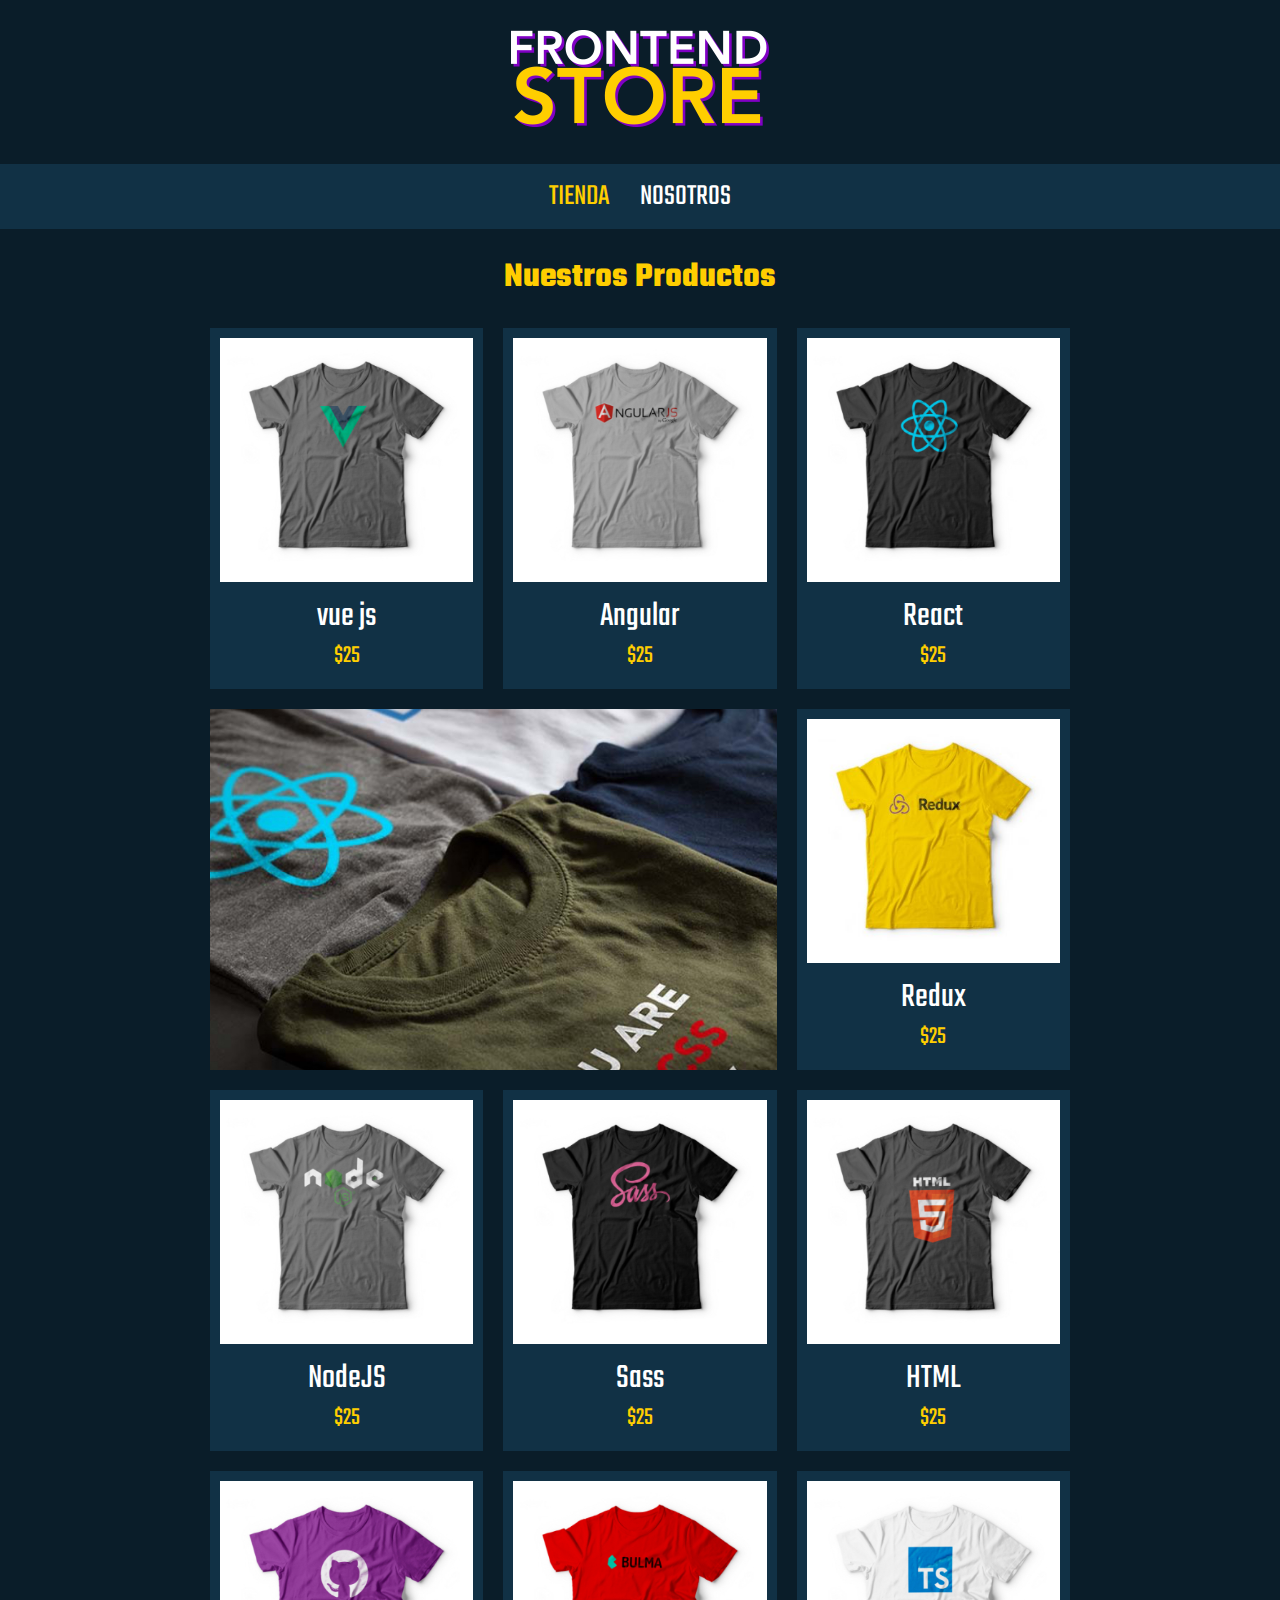
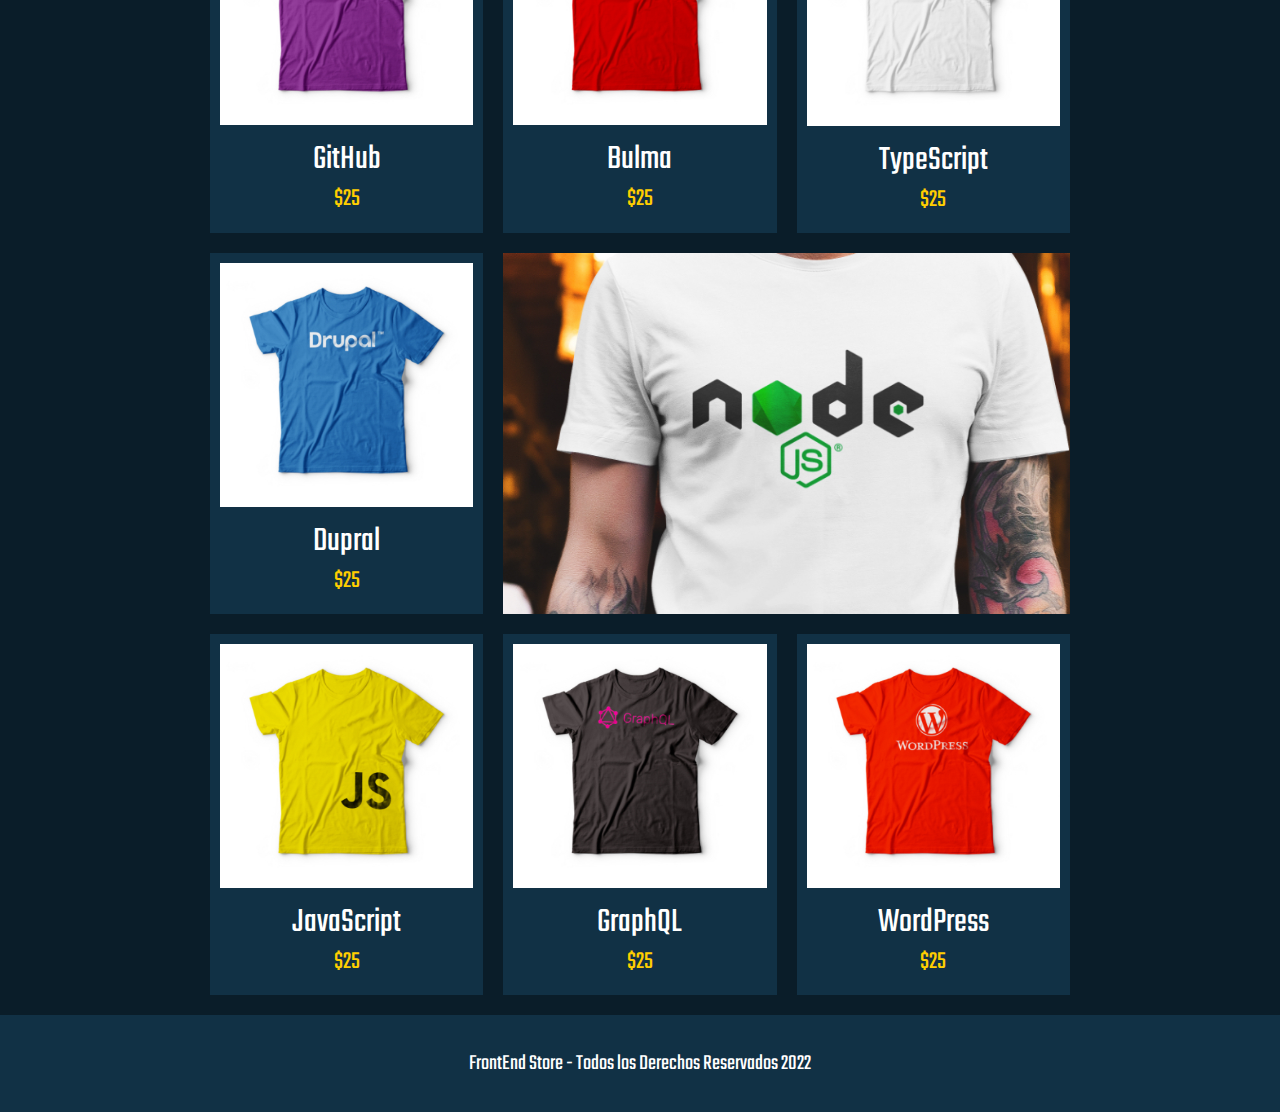
<file: index.html>
<!DOCTYPE html>
<html lang="en">
<head>
    <meta charset="UTF-8">
    <meta name="viewport" content="width=device-width, initial-scale=1.0">
    <link rel="preconnect" href="https://fonts.googleapis.com">
    <link rel="preconnect" href="https://fonts.gstatic.com" crossorigin>
    <link href="https://fonts.googleapis.com/css2?family=Teko:wght@400;700&display=swap" rel="stylesheet">
    <link rel="stylesheet" href="/css/normalize.css">
    <link rel="stylesheet" href="/css/style.css">
    <title>Frontend Store</title>
</head>
<body>
    <header class="header">
        <a href="index.html">
            <img class="header__logo" src="/img/logo.png" alt="logotipo principal">
        </a>

        <nav class="header__nav">
            <a class="header__nav__enlace header__nav__enlace--activo" href="index.html">tienda</a>
            <a class="header__nav__enlace" href="nosotros.html">nosotros</a>
        </nav>
    </header>

    <main class="contenedor">
        <h1>Nuestros Productos</h1>

        <div class="grid">
            <div class="producto">
                <a href="producto.html">
                    <img class="producto__imagen" src="img/1.jpg" alt="imagen camisa">
                    <div class="producto__informacion">
                        <p class="producto__nombre">vue js</p>
                        <p class="producto__precio">$25</p>
                    </div>
                </a>
            </div> <!-- fin clase producto -->
            <div class="producto">
                <a href="producto.html">
                    <img class="producto__imagen" src="img/2.jpg" alt="imagen camisa">
                    <div class="producto__informacion">
                        <p class="producto__nombre">Angular</p>
                        <p class="producto__precio">$25</p>
                    </div>
                </a>
            </div> <!-- fin clase producto -->
            <div class="producto">
                <a href="producto.html">
                    <img class="producto__imagen" src="img/3.jpg" alt="imagen camisa">
                    <div class="producto__informacion">
                        <p class="producto__nombre">React</p>
                        <p class="producto__precio">$25</p>
                    </div>
                </a>
            </div> <!-- fin clase producto -->
            <div class="producto">
                <a href="producto.html">
                    <img class="producto__imagen" src="img/4.jpg" alt="imagen camisa">
                    <div class="producto__informacion">
                        <p class="producto__nombre">Redux</p>
                        <p class="producto__precio">$25</p>
                    </div>
                </a>
            </div> <!-- fin clase producto -->
            <div class="producto">
                <a href="producto.html">
                    <img class="producto__imagen" src="img/5.jpg" alt="imagen camisa">
                    <div class="producto__informacion">
                        <p class="producto__nombre">NodeJS</p>
                        <p class="producto__precio">$25</p>
                    </div>
                </a>
            </div> <!-- fin clase producto -->
            <div class="producto">
                <a href="producto.html">
                    <img class="producto__imagen" src="img/6.jpg" alt="imagen camisa">
                    <div class="producto__informacion">
                        <p class="producto__nombre">Sass</p>
                        <p class="producto__precio">$25</p>
                    </div>
                </a>
            </div> <!-- fin clase producto -->
            <div class="producto">
                <a href="producto.html">
                    <img class="producto__imagen" src="img/7.jpg" alt="imagen camisa">
                    <div class="producto__informacion">
                        <p class="producto__nombre">HTML</p>
                        <p class="producto__precio">$25</p>
                    </div>
                </a>
            </div> <!-- fin clase producto -->
            <div class="producto">
                <a href="producto.html">
                    <img class="producto__imagen" src="img/8.jpg" alt="imagen camisa">
                    <div class="producto__informacion">
                        <p class="producto__nombre">GitHub</p>
                        <p class="producto__precio">$25</p>
                    </div>
                </a>
            </div> <!-- fin clase producto -->
            <div class="producto">
                <a href="producto.html">
                    <img class="producto__imagen" src="img/9.jpg" alt="imagen camisa">
                    <div class="producto__informacion">
                        <p class="producto__nombre">Bulma</p>
                        <p class="producto__precio">$25</p>
                    </div>
                </a>
            </div> <!-- fin clase producto -->
            <div class="producto">
                <a href="producto.html">
                    <img class="producto__imagen" src="img/10.jpg" alt="imagen camisa">
                    <div class="producto__informacion">
                        <p class="producto__nombre">TypeScript</p>
                        <p class="producto__precio">$25</p>
                    </div>
                </a>
            </div> <!-- fin clase producto -->
            <div class="producto">
                <a href="producto.html">
                    <img class="producto__imagen" src="img/11.jpg" alt="imagen camisa">
                    <div class="producto__informacion">
                        <p class="producto__nombre">Dupral</p>
                        <p class="producto__precio">$25</p>
                    </div>
                </a>
            </div> <!-- fin clase producto -->
            <div class="producto">
                <a href="producto.html">
                    <img class="producto__imagen" src="img/12.jpg" alt="imagen camisa">
                    <div class="producto__informacion">
                        <p class="producto__nombre">JavaScript</p>
                        <p class="producto__precio">$25</p>
                    </div>
                </a>
            </div> <!-- fin clase producto -->
            <div class="producto">
                <a href="producto.html">
                    <img class="producto__imagen" src="img/13.jpg" alt="imagen camisa">
                    <div class="producto__informacion">
                        <p class="producto__nombre">GraphQL</p>
                        <p class="producto__precio">$25</p>
                    </div>
                </a>
            </div> <!-- fin clase producto -->
            <div class="producto">
                <a href="producto.html">
                    <img class="producto__imagen" src="img/14.jpg" alt="imagen camisa">
                    <div class="producto__informacion">
                        <p class="producto__nombre">WordPress</p>
                        <p class="producto__precio">$25</p>
                    </div>
                </a>
            </div> <!-- fin clase producto -->

            <div class="grafico grafico--camisas"></div>
            <div class="grafico grafico--node"></div>
        </div>
    </main>

    <footer class="footer">
        <p class="footer__texto">FrontEnd Store - Todos los Derechos Reservados 2022 </p>
    </footer>

</body>
</html>
</file>
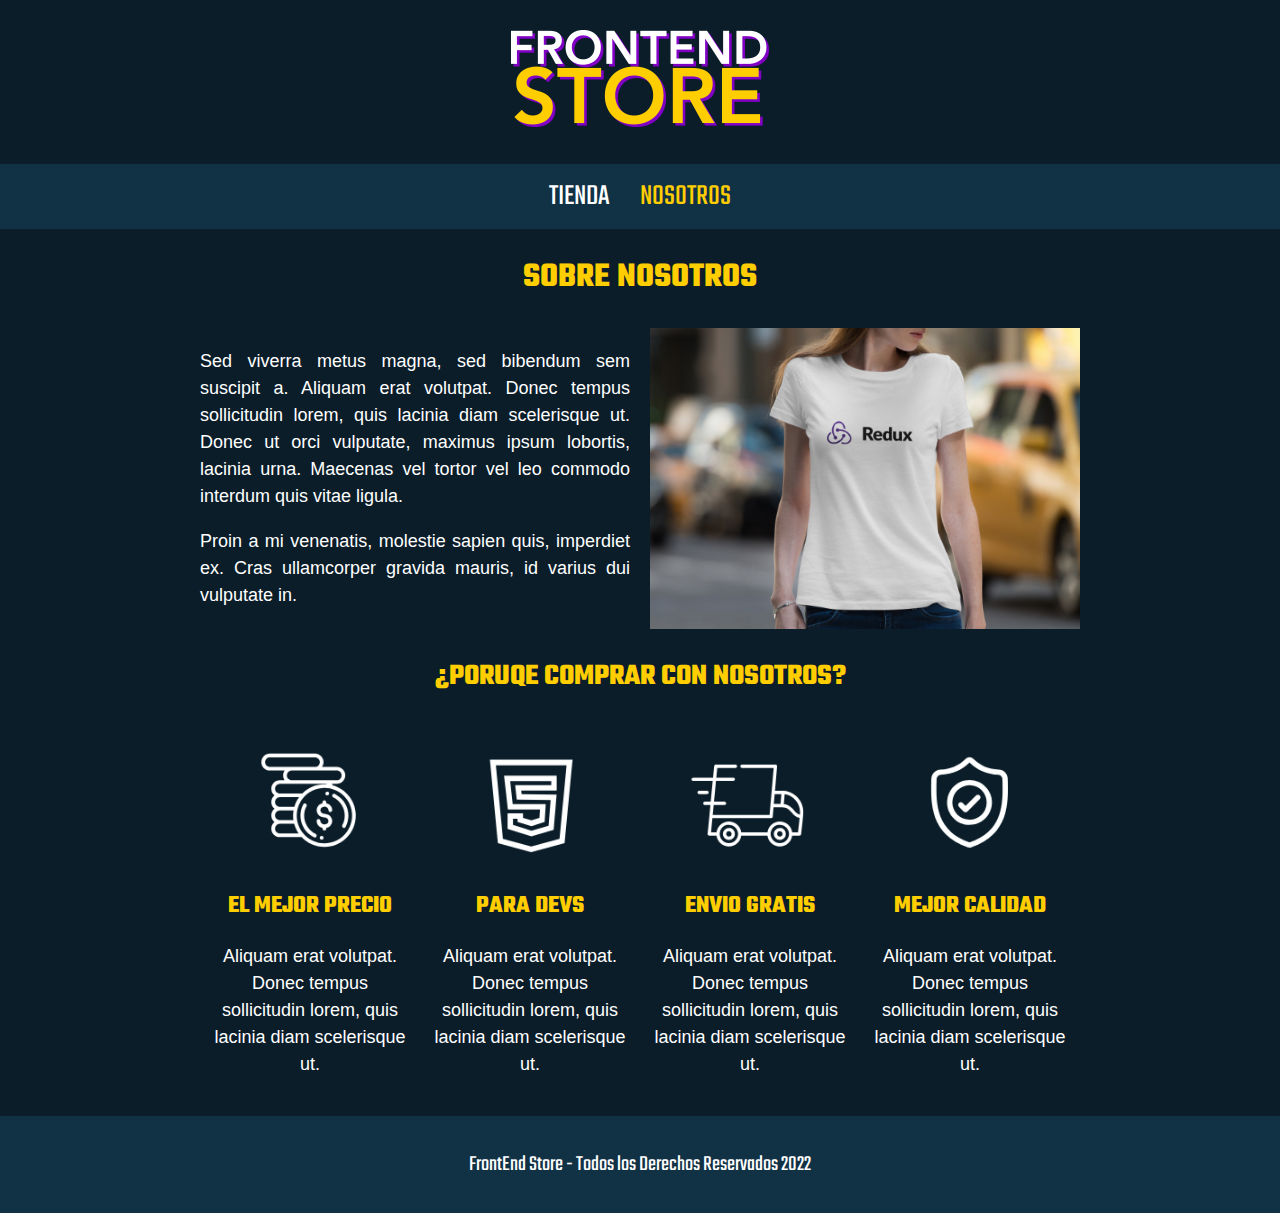
<file: nosotros.html>
<!DOCTYPE html>
<html lang="en">
<head>
    <meta charset="UTF-8">
    <meta name="viewport" content="width=device-width, initial-scale=1.0">
    <link rel="preconnect" href="https://fonts.googleapis.com">
    <link rel="preconnect" href="https://fonts.gstatic.com" crossorigin>
    <link href="https://fonts.googleapis.com/css2?family=Teko:wght@400;700&display=swap" rel="stylesheet">
    <link rel="stylesheet" href="/css/normalize.css">
    <link rel="stylesheet" href="/css/style.css">
    <title>Nosotros</title>
</head>
<body>
    <header class="header">
        <a href="index.html">
            <img class="header__logo" src="/img/logo.png" alt="logotipo principal">
        </a>

        <nav class="header__nav">
            <a class="header__nav__enlace " href="index.html">tienda</a>
            <a class="header__nav__enlace header__nav__enlace--activo" href="nosotros.html">nosotros</a>
        </nav>
    </header>

    <main class="contenedor">

        <h1>SOBRE NOSOTROS</h1>
        <div class="nosotros">
            <div class="nosotros__contenido">
                <p>
                    Sed viverra metus magna, sed bibendum sem suscipit a. Aliquam erat volutpat. Donec tempus sollicitudin lorem, quis lacinia diam scelerisque ut. Donec ut orci vulputate, maximus ipsum lobortis, lacinia urna. Maecenas vel tortor vel leo commodo interdum quis vitae ligula.
                </p>
                <p>
                    Proin a mi venenatis, molestie sapien quis, imperdiet ex. Cras ullamcorper gravida mauris, id varius dui vulputate in. 
                </p>
            </div>
            <img class="nosotros__imagen" src="/img/nosotros.jpg" alt="imagen sobre nosotros">
        </div>

        <section class="contenedor comprar">
            <h2 class="comprar__titulo">
                ¿PORUQE COMPRAR CON NOSOTROS?
            </h2>
            <div class="bloques">
                <div class="bloque">
                    <img class="bloque__imagen" src="/img/icono_1.png" alt="porque comprar">
                    <h3 class="bloque__titulo">El mejor precio</h3>
                    <p>
                        Aliquam erat volutpat. Donec tempus sollicitudin lorem, quis lacinia diam scelerisque ut.
                    </p>
                </div> <!-- bloque fin -->

                <div class="bloque">
                    <img class="bloque__imagen" src="/img/icono_2.png" alt="porque comprar">
                    <h3 class="bloque__titulo">Para devs</h3>
                    <p>
                        Aliquam erat volutpat. Donec tempus sollicitudin lorem, quis lacinia diam scelerisque ut.
                    </p>
                </div> <!-- bloque fin -->

                <div class="bloque">
                    <img class="bloque__imagen" src="/img/icono_3.png" alt="porque comprar">
                    <h3 class="bloque__titulo">Envio gratis</h3>
                    <p>
                        Aliquam erat volutpat. Donec tempus sollicitudin lorem, quis lacinia diam scelerisque ut.
                    </p>
                </div> <!-- bloque fin -->

                <div class="bloque">
                    <img class="bloque__imagen" src="/img/icono_4.png" alt="porque comprar">
                    <h3 class="bloque__titulo">Mejor calidad</h3>
                    <p>
                        Aliquam erat volutpat. Donec tempus sollicitudin lorem, quis lacinia diam scelerisque ut.
                    </p>
                </div> <!-- bloque fin -->
            </div><!-- bloques fin -->
        </section>

    </main>

    <footer class="footer">
        <p class="footer__texto">FrontEnd Store - Todos los Derechos Reservados 2022 </p>
    </footer>

</body>
</html>
</file>
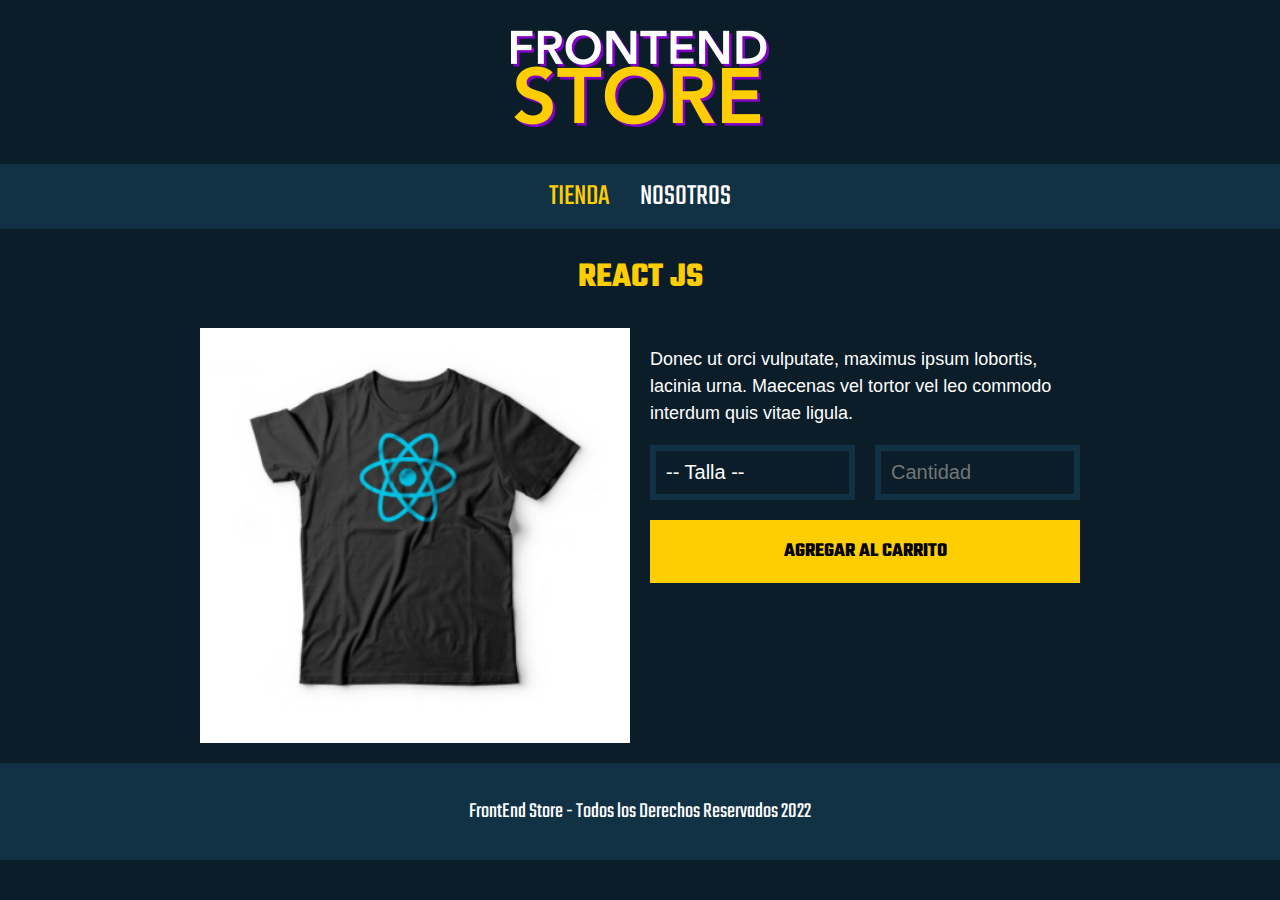
<file: producto.html>
<!DOCTYPE html>
<html lang="en">
<head>
    <meta charset="UTF-8">
    <meta name="viewport" content="width=device-width, initial-scale=1.0">
    <link rel="preconnect" href="https://fonts.googleapis.com">
    <link rel="preconnect" href="https://fonts.gstatic.com" crossorigin>
    <link href="https://fonts.googleapis.com/css2?family=Teko:wght@400;700&display=swap" rel="stylesheet">
    <link rel="stylesheet" href="/css/normalize.css">
    <link rel="stylesheet" href="/css/style.css">
    <title>Producto</title>
</head>
<body>
    <header class="header">
        <a href="index.html">
            <img class="header__logo" src="/img/logo.png" alt="logotipo principal">
        </a>

        <nav class="header__nav">
            <a class="header__nav__enlace header__nav__enlace--activo" href="index.html">tienda</a>
            <a class="header__nav__enlace" href="nosotros.html">nosotros</a>
        </nav>
    </header>

    <main class="contenedor">
        <h1>REACT JS</h1>

        <div class="camisa">
            <img src="/img/3.jpg" alt="imagen del producto">
            <div class="camisa_contenido">
                <p>
                    Donec ut orci vulputate, maximus ipsum lobortis, lacinia urna. Maecenas vel tortor vel leo commodo interdum quis vitae ligula.
                </p>

                <form action="" class="formulario">
                    <select class="formulario__campo" name="" id="">
                        <option disabled selected>-- Talla --</option>
                        <option >Talla: S</option>
                        <option >Talla: M</option>
                        <option >Talla: L</option>
                        <option >Talla: XL</option>
                    </select>

                    <input class="formulario__campo" type="number" placeholder="Cantidad" min="1">
                    <input class="formulario__submit" type="submit" value="AGREGAR AL CARRITO">
                </form>
            </div>
        </div>
    </main>

    <footer class="footer">
        <p class="footer__texto">FrontEnd Store - Todos los Derechos Reservados 2022 </p>
    </footer>

</body>
</html>
</file>
<file: css/style.css>
:root {
    --primario: #0A1D29;
    --primarioclaro: #113145;
    --secundario: #ffce00;
    --secundariooscuro: #291A0A;
    --blanco: #ffffff;
    --negro: #000;

    --fuentePrincipal:'Teko', sans-serif;
}

/* globales */

html {
    box-sizing: border-box;
    font-size: 62.5%;
}
  *, *:before, *:after {
    box-sizing: inherit;
}

body{
    background-color: var(--primario);
    font-size: 1.6rem;
    line-height: 1.5;
}


p{
    font-size: 1.8rem;
    font-family: Arial, Helvetica, sans-serif;
    color: var(--blanco);
}

a{
    text-decoration: none;
}

img {
    max-width: 100%;
}

.contenedor {
    margin: 0 auto;
    max-width: 90rem;
    padding: 0 1rem;
}


h1, h2, h3 {
    text-align: center;
    color: var(--secundario);
    font-family: var(--fuentePrincipal);
}

h1{
    font-size: 3.5rem;
}
h2{
    font-size: 3rem;
}
h3{
    font-size: 2.5rem;
}

/* header */

.header {
    display: flex;
    justify-content: center;
    flex-direction: column;
    align-items: center;
}

.header__logo {
    margin: 3rem 0;
}

.header__nav {
    display: flex;
    justify-content: center;
    background-color: var(--primarioclaro);
    width: 100%;
    padding: 1rem 0;
    gap: 3rem;
}

.header__nav__enlace {
    font-family: var(--fuentePrincipal);
    color: var(--blanco);
    font-size: 3rem;
    text-transform: uppercase;
}

.header__nav__enlace:hover,
.header__nav__enlace--activo {
    color: var(--secundario);
}


/* footer */
.footer {
    background-color: var(--primarioclaro);
    padding:  1rem;
    margin-top: 2rem;
}

.footer__texto {
    font-family: var(--fuentePrincipal);
    text-align: center;
    font-size: 2.2rem;
}

/* grid */

.grid {
    display: grid;
    grid-template-columns: repeat(2, 1fr);
    gap: 2rem;
    padding: 0 1rem;
}

@media (min-width: 769px) {
    .grid {
        grid-template-columns: repeat(3, 1fr);
        /* padding: 0 10rem; */
    }
}

/* Productos */

.producto {
    background-color: var(--primarioclaro);
    padding: 1rem;
}

.producto__imagen {
    width: 100%;
}


.producto__nombre {
    font-size: 3.5rem;
}

.producto__precio {
    font-size: 2.5rem;
    color: var(--secundario);
}

.producto__precio,
.producto__nombre {
    font-family: var(--fuentePrincipal);
    margin: 1rem 0;
    text-align: center;
    line-height: 1;
}

/* graficos */

.grafico {
    min-height: 27rem;
    grid-column: 1 / 3;
    background-repeat: no-repeat;
    background-size: cover;
}


.grafico--camisas {
    grid-row: 2 / 3;
    background-image: url(/img/grafico1.jpg);
}

.grafico--node {
    background-image: url(/img/grafico2.jpg);
    grid-row: 7 / 8;
}

@media (min-width: 769px) {
    .grafico--node {
        grid-row: 5 / 6;
        grid-column: 2 / 4;
    }
}

/* nosostros */

.nosotros {
    display: grid;
    grid-template-rows: repeat(2, auto);
    justify-content: center;
}

@media (min-width: 768px) {
    .nosotros {
        grid-template-columns: repeat(2, 1fr);
        column-gap: 2rem;
        align-items: center;
    }
}

.nosotros__contenido {
    text-align: justify;
}

.nosotros__imagen {
    grid-row: 1 / 2;
    width: 100%;
}
@media (min-width: 768px) {
    .nosotros__imagen {
        grid-column: 2 / 3;
    }
}

/* bloques */

.bloques {
    display: grid;
    grid-template-columns: repeat(2, 1fr);
    gap: 2rem;
}

@media (min-width: 768px) {
    .bloques {
        grid-template-columns: repeat(4, 1fr);
    }
}

.bloque {
    text-align: center;
}

.bloque__titulo {
    margin: 0;
    text-transform: uppercase;
}

.bloque__imagen {
    width: 100%;
}

/* Pagina del Producto */

@media (min-width: 768px) {
    .camisa {
        display: grid;
        grid-template-columns: repeat(2, 1fr);
        column-gap: 2rem;
    }
}
.camisa img {
    width: 100%;
}

/* formulario */

.formulario {
    display: grid;
    grid-template-columns: repeat(2, 1fr);
    gap: 2rem;
}

.formulario__campo {
    border: .6rem solid var(--primarioclaro);
    font-family: Arial, Helvetica, sans-serif;
    background-color: transparent;
    color: var(--blanco);
    padding: 1rem;
    font-size: 2rem;
    appearance: none;
    width: 100%;
}

.formulario__campo option {
    background-color: var(--primarioclaro);
}

.formulario__submit {
    background-color: var(--secundario);
    border: none;
    font-size: 2rem;
    font-family: var(--fuentePrincipal);
    padding: 2rem;
    transition: ease-in .2s;
    font-weight: bold;
    grid-column: 1 / 3;
}

.formulario__submit:hover {
    cursor: pointer;
    background-color:#C09B00;
    transition: ease-in .2s;
}
</file>
